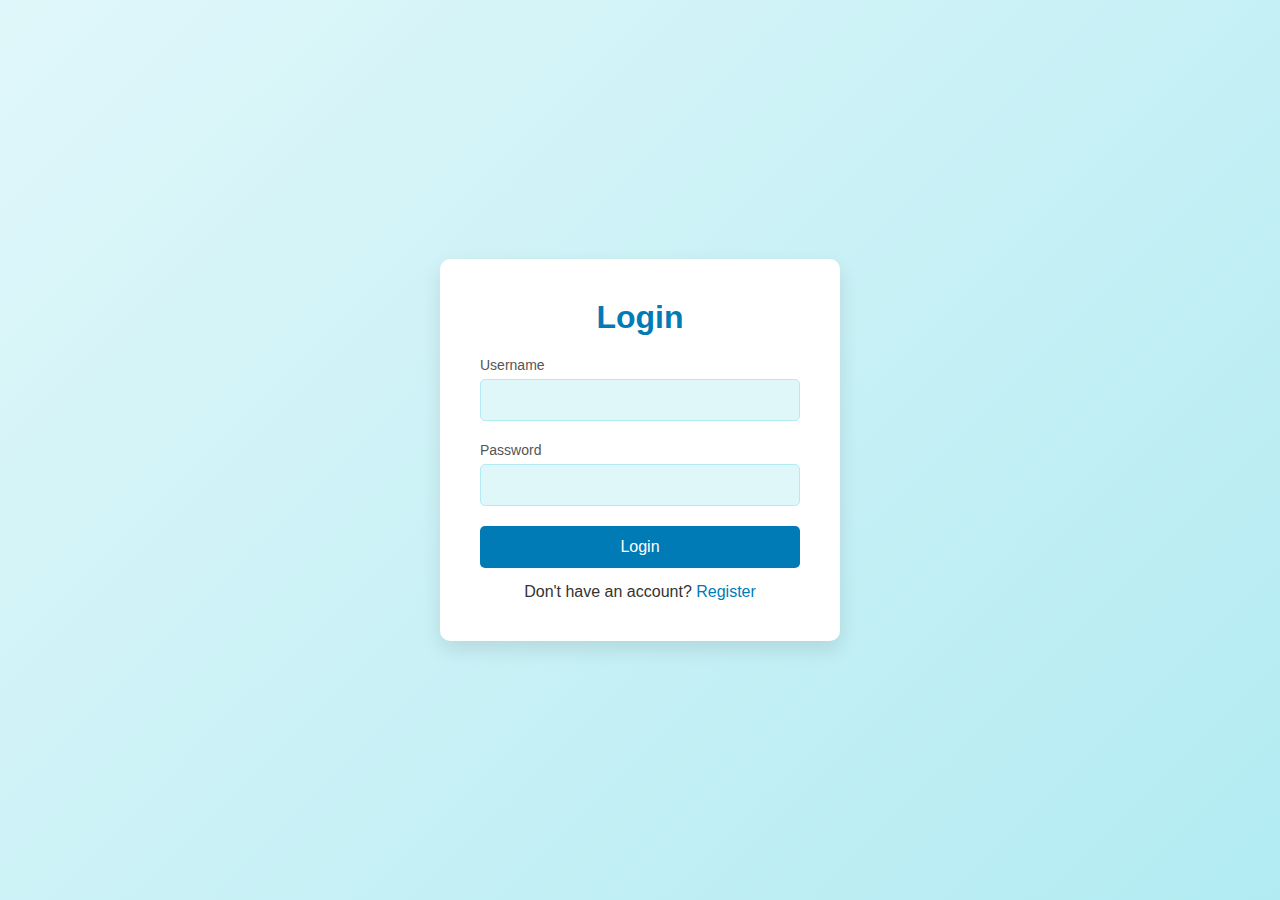
<file: facecaptcha-main/templates/login.html>
<!DOCTYPE html>
<html lang="ru">
<head>
    <meta charset="UTF-8">
    <meta name="viewport" content="width=device-width, initial-scale=1.0">
    <meta http-equiv="X-UA-Compatible" content="ie=edge">
    <title>Вход</title>
</head>
<style>
    * {
    margin: 0;
    padding: 0;
    box-sizing: border-box;
}

body {
    font-family: 'Segoe UI', Tahoma, Geneva, Verdana, sans-serif;
    background: linear-gradient(135deg, #e0f7fa, #b2ebf2);
    display: flex;
    justify-content: center;
    align-items: center;
    height: 100vh;
}

.registration-container,
.login-container {
    background-color: white;
    padding: 40px;
    border-radius: 10px;
    box-shadow: 0 8px 20px rgba(0, 0, 0, 0.1);
    width: 100%;
    max-width: 400px;
    text-align: center;
    transition: transform 0.3s ease;
}

.registration-container:hover,
.login-container:hover {
    transform: scale(1.05);
}

h1 {
    margin-bottom: 20px;
    color: #007bb5;
}

.form-group {
    margin-bottom: 20px;
    text-align: left;
}

.form-group label {
    font-size: 14px;
    color: #555;
}

.form-group input {
    width: 100%;
    padding: 12px;
    margin-top: 5px;
    border: 1px solid #b2ebf2;
    border-radius: 5px;
    font-size: 14px;
    background-color: #e0f7fa;
    color: #333;
    transition: border-color 0.3s;
}

.form-group input:focus {
    border-color: #007bb5;
    outline: none;
}

.submit-btn {
    width: 100%;
    padding: 12px;
    background-color: #007bb5;
    border: none;
    border-radius: 5px;
    color: white;
    font-size: 16px;
    cursor: pointer;
    transition: background-color 0.3s ease;
}

.submit-btn:hover {
    background-color: #005f8a;
}

p {
    margin-top: 15px;
    color: #333;
}

a {
    color: #007bb5;
    text-decoration: none;
    transition: color 0.3s;
}

a:hover {
    color: #005f8a;
    text-decoration: underline;
}
</style>
<body>
    <div class="login-container">
        <h1>Login</h1>
        <form action="#" method="post">
            <div class="form-group">
                <label for="username">Username</label>
                <input id="username" name="username" required>
            </div>
            <div class="form-group">
                <label for="password">Password</label>
                <input type="password" id="password" name="password" required>
            </div>
            <button type="submit" class="submit-btn" id="btn">Login</button>
        </form>
        <p>Don't have an account? <a href="http://127.0.0.1:8000/register/">Register</a></p>
    </div>
</body>
<script>
    const username = document.getElementById('username');
    const password1 = document.getElementById('password');
    const button = document.getElementById('btn');
    const csrftoken = getCookie('csrftoken');
    function getCookie(name) {
        let cookieValue = null;
        if (document.cookie && document.cookie !== '') {
            const cookies = document.cookie.split(';');
            for (let i = 0; i < cookies.length; i++) {
                const cookie = cookies[i].trim();
                // Does this cookie string begin with the name we want?
                if (cookie.substring(0, name.length + 1) === (name + '=')) {
                    cookieValue = decodeURIComponent(cookie.substring(name.length + 1));
                    break;
                }
            }
        }
        return cookieValue;
    }
    let headers = new Headers();
    headers.append('X-CSRFToken', csrftoken);
    headers.append("Content-Type", "application/json");
    button.addEventListener('click',()=>{
        fetch("", {
            headers: headers,
            body: JSON.stringify({'username': username.value, 'password': password1.value}),
            method: "POST",
        }).then((response)=>{
            window.location.href = "http://127.0.0.1:8000/profile/";
        })
    })
</script>
</html>
</file>
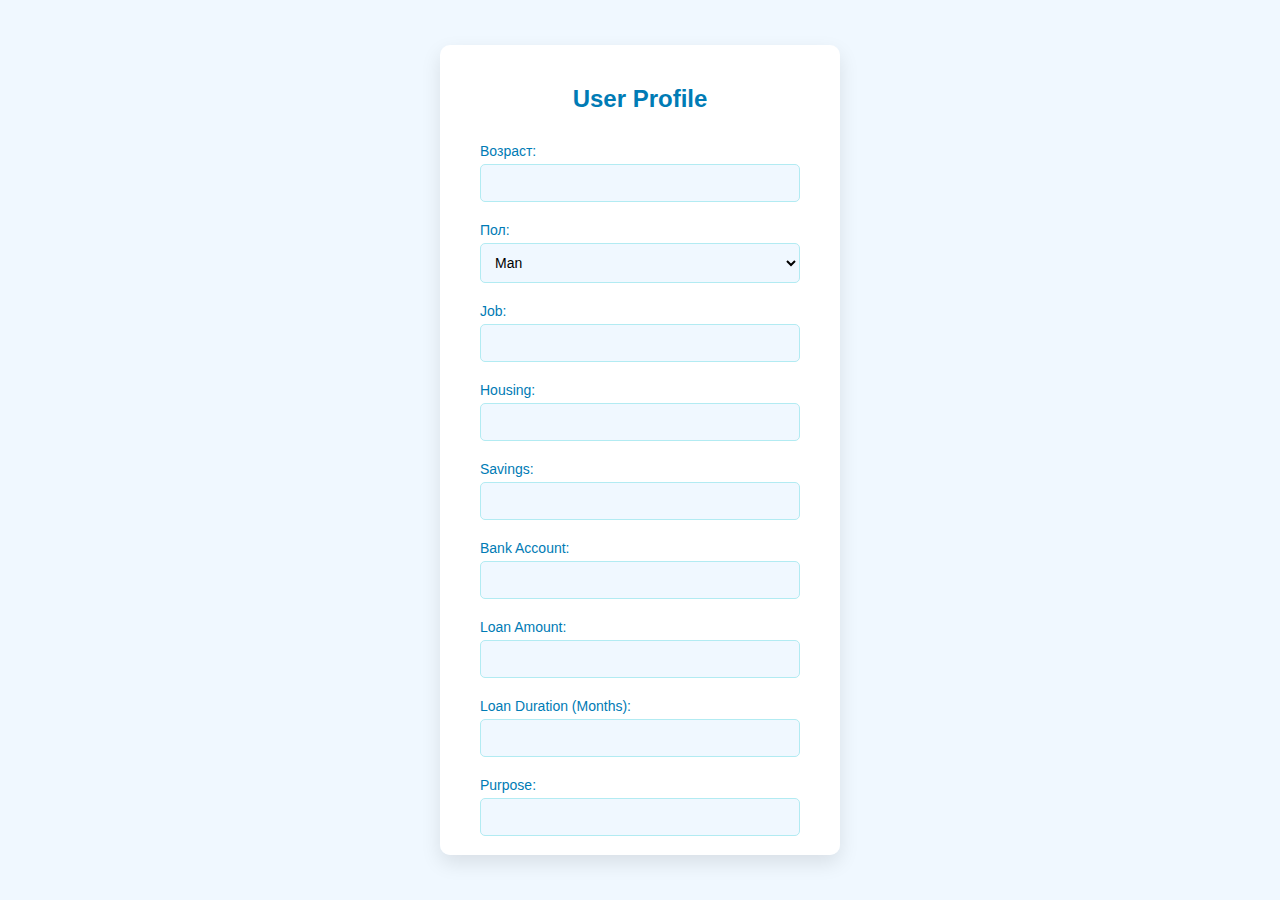
<file: facecaptcha-main/templates/profil2e.html>
<!DOCTYPE html>
<html lang="ru">
<head>
    <meta charset="UTF-8">
    <meta name="viewport" content="width=device-width, initial-scale=1.0">
    <meta http-equiv="X-UA-Compatible" content="ie=edge">
    <title>User Profile</title>
</head>
<style>
    * {
    margin: 0;
    padding: 0;
    box-sizing: border-box;
}

body {
    font-family: 'Segoe UI', Tahoma, Geneva, Verdana, sans-serif;
    background-color: #f0f8ff;
    display: flex;
    justify-content: center;
    align-items: center;
    min-height: 100vh;
    padding: 20px;
    color: #333;
}

.profile-container {
    background-color: white;
    padding: 40px;
    border-radius: 10px;
    box-shadow: 0 8px 20px rgba(0, 0, 0, 0.1);
    width: 400px;
    max-height: 90vh; /* Ограничиваем высоту контейнера */
    overflow-y: auto; /* Добавляем скролл, если содержимое превышает высоту контейнера */
}

h1 {
    text-align: center;
    margin-bottom: 30px;
    color: #007bb5;
    font-size: 24px;
}

form {
    display: flex;
    flex-direction: column;
    gap: 20px;
}

.form-group {
    display: flex;
    flex-direction: column;
}

label {
    font-size: 14px;
    color: #007bb5;
    margin-bottom: 5px;
}

input, select {
    padding: 10px;
    font-size: 14px;
    border: 1px solid #b2ebf2;
    border-radius: 5px;
    background-color: #f0f8ff;
}

input:focus, select:focus {
    outline: none;
    border-color: #007bb5;
}

.submit-btn {
    background-color: #007bb5;
    color: white;
    padding: 10px;
    border: none;
    border-radius: 5px;
    font-size: 16px;
    cursor: pointer;
    transition: background-color 0.3s ease;
    margin-top: 20px;
}

.submit-btn:hover {
    background-color: #005f8a;
}

.switch-btn {
    background-color: #007bb5;
    color: white;
    padding: 10px;
    border: none;
    border-radius: 5px;
    font-size: 16px;
    margin-top: 20px;
    width: 100%;
    cursor: pointer;
    transition: background-color 0.3s ease;
    text-align: center;
}

.switch-btn:hover {
    background-color: #005f8a;
}

input[type="number"] {
    appearance: textfield;
}

input[type=number]::-webkit-outer-spin-button,
input[type=number]::-webkit-inner-spin-button {
    -webkit-appearance: none;
    margin: 0;
}

</style>
<body>
    <div class="profile-container">
        <h1>User Profile</h1>
        <form id="user-profile-form">
            <div class="form-group">
                <label for="age">Возраст:</label>
                <input type="number" id="age" name="age" required>
            </div>

            <div class="form-group">
                <label for="gender">Пол:</label>
                <select id="gender" name="gender" required>
                    <option value="мужской">Man</option>
                    <option value="женский">Woman</option>
                    <option value="другое">Other</option>
                </select>
            </div>

            <div class="form-group">
                <label for="job">Job:</label>
                <input type="text" id="job" name="job" required>
            </div>

            <div class="form-group">
                <label for="housing">Housing:</label>
                <input type="text" id="housing" name="housing" required>
            </div>

            <div class="form-group">
                <label for="savings">Savings:</label>
                <input type="number" id="savings" name="savings" required>
            </div>

            <div class="form-group">
                <label for="bank-account">Bank Account:</label>
                <input type="text" id="bank-account" name="bank-account" required>
            </div>

            <div class="form-group">
                <label for="loan-amount">Loan Amount:</label>
                <input type="number" id="loan-amount" name="loan-amount" required>
            </div>

            <div class="form-group">
                <label for="loan-duration">Loan Duration (Months):</label>
                <input type="number" id="loan-duration" name="loan-duration" required>
            </div>

            <div class="form-group">
                <label for="loan-reason">Purpose:</label>
                <input type="text" id="loan-reason" name="loan-reason" required>
            </div>

            <button type="submit" class="submit-btn">Save</button>
        </form>

        <button id="switch-to-chat-btn" class="switch-btn">Chat</button>
    </div>

    <script>
        document.getElementById('switch-to-chat-btn').addEventListener('click', () => {
            location.href = '127.0.0.1:8000';
        });
    </script>
</body>
</html>
</file>
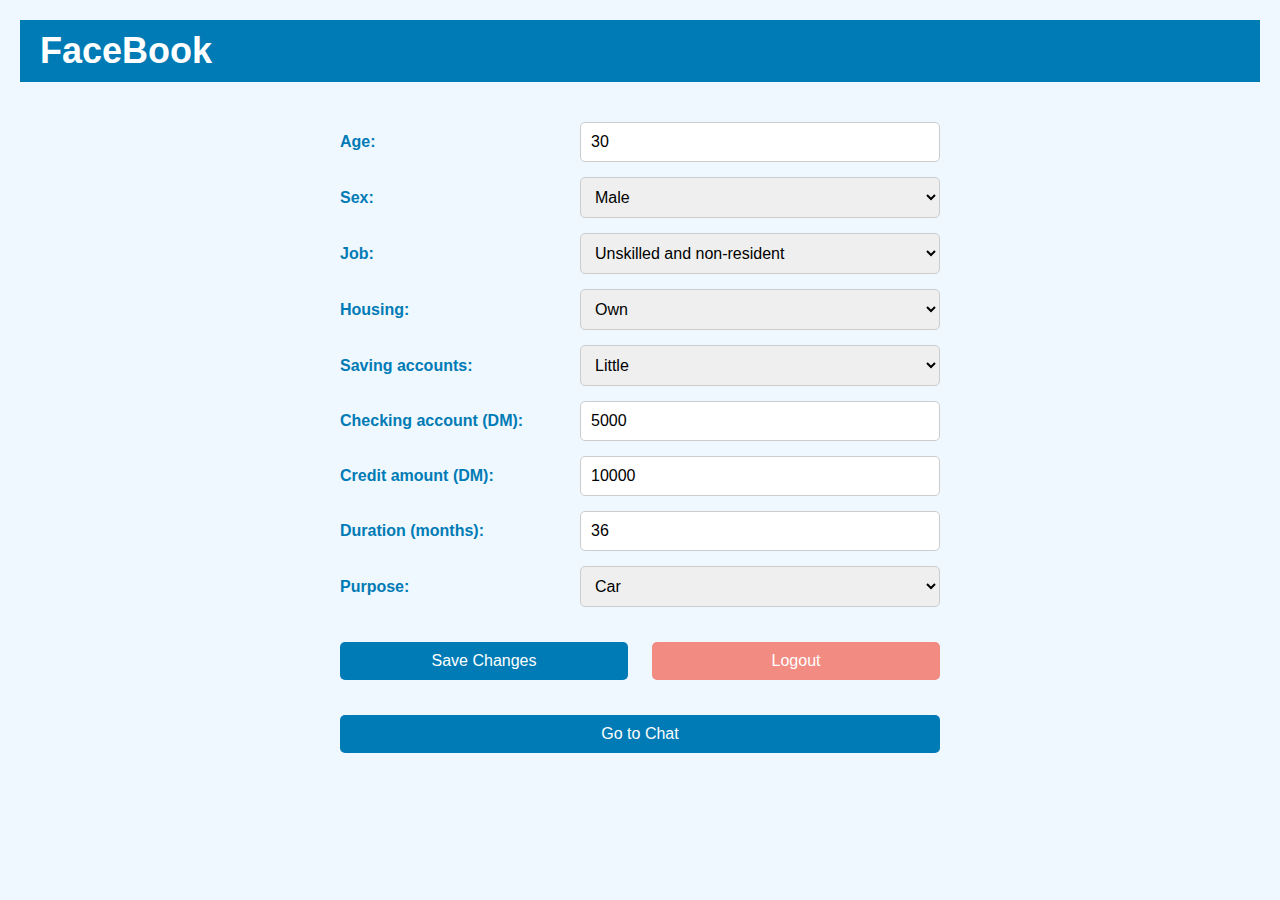
<file: facecaptcha-main/templates/profile.html>
<!DOCTYPE html>
<html lang="en">
<head>
    <meta charset="UTF-8">
    <meta name="viewport" content="width=device-width, initial-scale=1.0">
    <title>User Profile</title>
</head>
<style>
    * {
    margin: 0;
    padding: 0;
    box-sizing: border-box;
}

body {
    font-family: 'Segoe UI', Tahoma, Geneva, Verdana, sans-serif;
    background-color: #f0f8ff;
    color: #333;
    padding: 20px;
    height: 100vh;
}

.header {
    display: flex;
    justify-content: space-between;
    align-items: center;
    background-color: #007bb5;
    padding: 10px 20px;
    color: white;
    font-size: 18px;
    margin-bottom: 20px;
}

main {
    margin-top: 40px;
}

.profile-form {
    display: flex;
    flex-direction: column;
    gap: 15px; /* Расстояние между полями */
    max-width: 600px;
    margin: 0 auto;
}

.data-row {
    display: flex;
    justify-content: space-between;
    align-items: center;
}

label {
    color: #007bb5;
    font-weight: bold;
    width: 40%;
}

input, select {
    flex: 1;
    padding: 10px;
    border: 1px solid #ccc;
    border-radius: 5px;
    font-size: 16px;
}

button {
    padding: 10px;
    border-radius: 5px;
    font-size: 16px;
    cursor: pointer;
    transition: background-color 0.3s ease;
    border: none;
    width: 48%;
}

.save-btn {
    background-color: #007bb5;
    color: white;
}

.save-btn:hover {
    background-color: #005f8a;
}

.switch-btn {
    background-color: #007bb5;
    color: white;
    margin-top: 20px;
    width: 100%;
}

.switch-btn:hover {
    background-color: #005f8a;
}

.logout-btn {
    background-color: #f28b82; /* Мягкий красный цвет */
    color: white;
}

.logout-btn:hover {
    background-color: #e57373; /* Немного темнее при наведении */
}

.button-container {
    display: flex;
    justify-content: space-between;
    margin-top: 20px;
}

</style>
<body>

    <!-- Header -->
    <div class="header">
        <h1>FaceBook</h1>
    </div>

    <!-- Main content -->
    <main>
        <form class="profile-form">

            <!-- Age -->
            <div class="data-row">
                <label for="age">Age:</label>
                <input type="number" id="age" name="age" value="30">
            </div>

            <!-- Sex -->
            <div class="data-row">
                <label for="sex">Sex:</label>
                <select id="sex" name="sex">
                    <option value="male">Male</option>
                    <option value="female">Female</option>
                </select>
            </div>

            <!-- Job -->
            <div class="data-row">
                <label for="job">Job:</label>
                <select id="job" name="job">
                    <option value="0">Unskilled and non-resident</option>
                    <option value="1">Unskilled and resident</option>
                    <option value="2">Skilled</option>
                    <option value="3">Highly skilled</option>
                </select>
            </div>

            <!-- Housing -->
            <div class="data-row">
                <label for="housing">Housing:</label>
                <select id="housing" name="housing">
                    <option value="own">Own</option>
                    <option value="rent">Rent</option>
                    <option value="free">Free</option>
                </select>
            </div>

            <!-- Saving accounts -->
            <div class="data-row">
                <label for="saving">Saving accounts:</label>
                <select id="saving" name="saving">
                    <option value="little">Little</option>
                    <option value="moderate">Moderate</option>
                    <option value="quite rich">Quite rich</option>
                    <option value="rich">Rich</option>
                </select>
            </div>

            <!-- Checking account -->
            <div class="data-row">
                <label for="checking">Checking account (DM):</label>
                <input type="number" id="checking" name="checking" value="5000">
            </div>

            <!-- Credit amount -->
            <div class="data-row">
                <label for="credit">Credit amount (DM):</label>
                <input type="number" id="credit" name="credit" value="10000">
            </div>

            <!-- Duration -->
            <div class="data-row">
                <label for="duration">Duration (months):</label>
                <input type="number" id="duration" name="duration" value="36">
            </div>

            <!-- Purpose -->
            <div class="data-row">
                <label for="purpose">Purpose:</label>
                <select id="purpose" name="purpose">
                    <option value="car">Car</option>
                    <option value="furniture/equipment">Furniture/Equipment</option>
                    <option value="radio/TV">Radio/TV</option>
                    <option value="domestic appliances">Domestic appliances</option>
                    <option value="repairs">Repairs</option>
                    <option value="education">Education</option>
                    <option value="business">Business</option>
                    <option value="vacation/others">Vacation/Others</option>
                </select>
            </div>

            <!-- Buttons: Save and Logout -->
            <div class="button-container">
                <button type="button" id='save' class="save-btn">Save Changes</button>
                <button id="logout" class="logout-btn">Logout</button>
            </div>

            <!-- Switch to chat page -->
            <button type="button" class="switch-btn" onclick="switchToChat()">Go to Chat</button>

        </form>
    </main>

    <script>
        let age = document.getElementById('age');
        let job = document.getElementById('job');
        let sex = document.getElementById('sex');
        let housing = document.getElementById('housing');
        document.getElementById('save').addEventListener('click',()=>{
            fetch("", {
                headers: headers,
                body: JSON.stringify({'username': username.value, 'email': email.value, 'password': password1.value}),
                method: "POST",
            }).then((response)=>{
                window.location.href = "http://127.0.0.1:8000/profile/";
            })  
        })
        document.getElementById('logout').addEventListener('click',()=>{
            fetch("", {
                headers: headers,
                body: JSON.stringify({'username': username.value, 'email': email.value, 'password': password1.value}),
                method: "POST",
            }).then((response)=>{
                window.location.href = "http://127.0.0.1:8000/profile/";
            })  
        })
        // Function to switch to chat page (dummy function for now)
        function switchToChat() {
            window.location.href = "http://127.0.0.1:8000/";
        }
    </script>

</body>
</html>
</file>
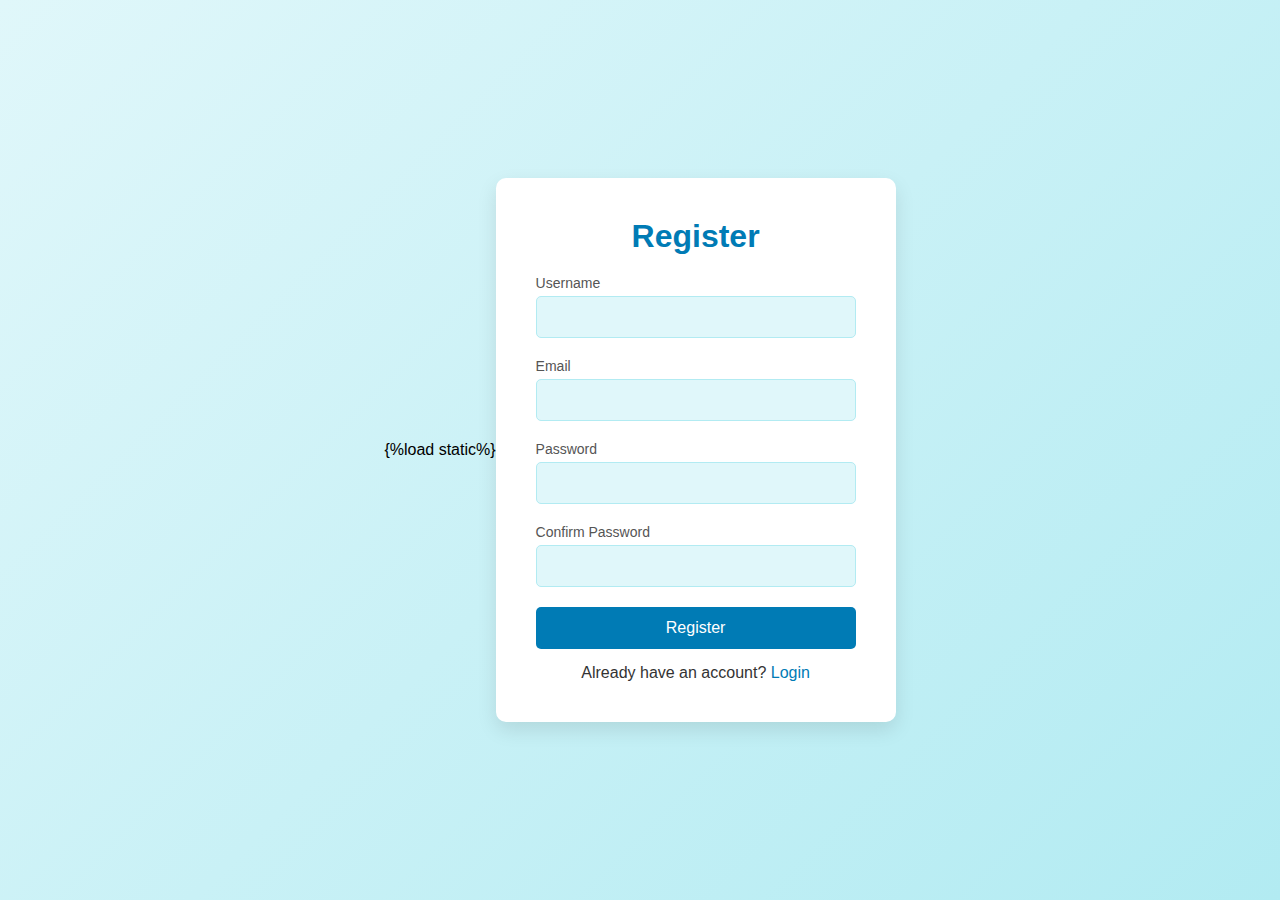
<file: facecaptcha-main/templates/register.html>
{%load static%}
<!DOCTYPE html>
<html lang="ru">
<head>
    <meta charset="UTF-8">
    <meta name="viewport" content="width=device-width, initial-scale=1.0">
    <meta http-equiv="X-UA-Compatible" content="ie=edge">
    <title>Регистрация</title>
</head>
<style>
    * {
    margin: 0;
    padding: 0;
    box-sizing: border-box;
}

body {
    font-family: 'Segoe UI', Tahoma, Geneva, Verdana, sans-serif;
    background: linear-gradient(135deg, #e0f7fa, #b2ebf2);
    display: flex;
    justify-content: center;
    align-items: center;
    height: 100vh;
}

.registration-container,
.login-container {
    background-color: white;
    padding: 40px;
    border-radius: 10px;
    box-shadow: 0 8px 20px rgba(0, 0, 0, 0.1);
    width: 100%;
    max-width: 400px;
    text-align: center;
    transition: transform 0.3s ease;
}

.registration-container:hover,
.login-container:hover {
    transform: scale(1.05);
}

h1 {
    margin-bottom: 20px;
    color: #007bb5;
}

.form-group {
    margin-bottom: 20px;
    text-align: left;
}

.form-group label {
    font-size: 14px;
    color: #555;
}

.form-group input {
    width: 100%;
    padding: 12px;
    margin-top: 5px;
    border: 1px solid #b2ebf2;
    border-radius: 5px;
    font-size: 14px;
    background-color: #e0f7fa;
    color: #333;
    transition: border-color 0.3s;
}

.form-group input:focus {
    border-color: #007bb5;
    outline: none;
}

.submit-btn {
    width: 100%;
    padding: 12px;
    background-color: #007bb5;
    border: none;
    border-radius: 5px;
    color: white;
    font-size: 16px;
    cursor: pointer;
    transition: background-color 0.3s ease;
}

.submit-btn:hover {
    background-color: #005f8a;
}

p {
    margin-top: 15px;
    color: #333;
}

a {
    color: #007bb5;
    text-decoration: none;
    transition: color 0.3s;
}

a:hover {
    color: #005f8a;
    text-decoration: underline;
}
</style>
<body>
    <div class="registration-container">
        <h1>Register</h1>
        <form action="javascript:void(0);">
            <div class="form-group">
                <label for="username">Username</label>
                <input type="text" id="username" name="username" required>
            </div>
            <div class="form-group">
                <label for="email">Email</label>
                <input type="email" id="email" name="email" required>
            </div>
            <div class="form-group">
                <label for="password">Password</label>
                <input type="password" id="password" name="password" required>
            </div>
            <div class="form-group">
                <label for="confirm-password">Confirm Password</label>
                <input type="password" id="confirm-password" name="confirm-password" required>
            </div>
            <button type="submit" class="submit-btn" id="btn">Register</button>
        </form>
        <p>Already have an account? <a href="http://127.0.0.1:8000/login/">Login</a></p>
    </div>
</body>
<script>
    const username = document.getElementById('username');
    const email = document.getElementById('email');
    const password1 = document.getElementById('password');
    const password2 = document.getElementById('confirm-password');
    const button = document.getElementById('btn');
    const csrftoken = getCookie('csrftoken');
    function getCookie(name) {
        let cookieValue = null;
        if (document.cookie && document.cookie !== '') {
            const cookies = document.cookie.split(';');
            for (let i = 0; i < cookies.length; i++) {
                const cookie = cookies[i].trim();
                // Does this cookie string begin with the name we want?
                if (cookie.substring(0, name.length + 1) === (name + '=')) {
                    cookieValue = decodeURIComponent(cookie.substring(name.length + 1));
                    break;
                }
            }
        }
        return cookieValue;
    }
    let headers = new Headers();
    headers.append('X-CSRFToken', csrftoken);
    headers.append("Content-Type", "application/json");
    button.addEventListener('click',()=>{
        if(password1.value == password2.value){
            fetch("", {
                headers: headers,
                body: JSON.stringify({'username': username.value, 'email': email.value, 'password': password1.value}),
                method: "POST",
            }).then((response)=>{
                window.location.href = "http://127.0.0.1:8000/profile/";
            })
        }
    })
</script>
</html>
</file>
